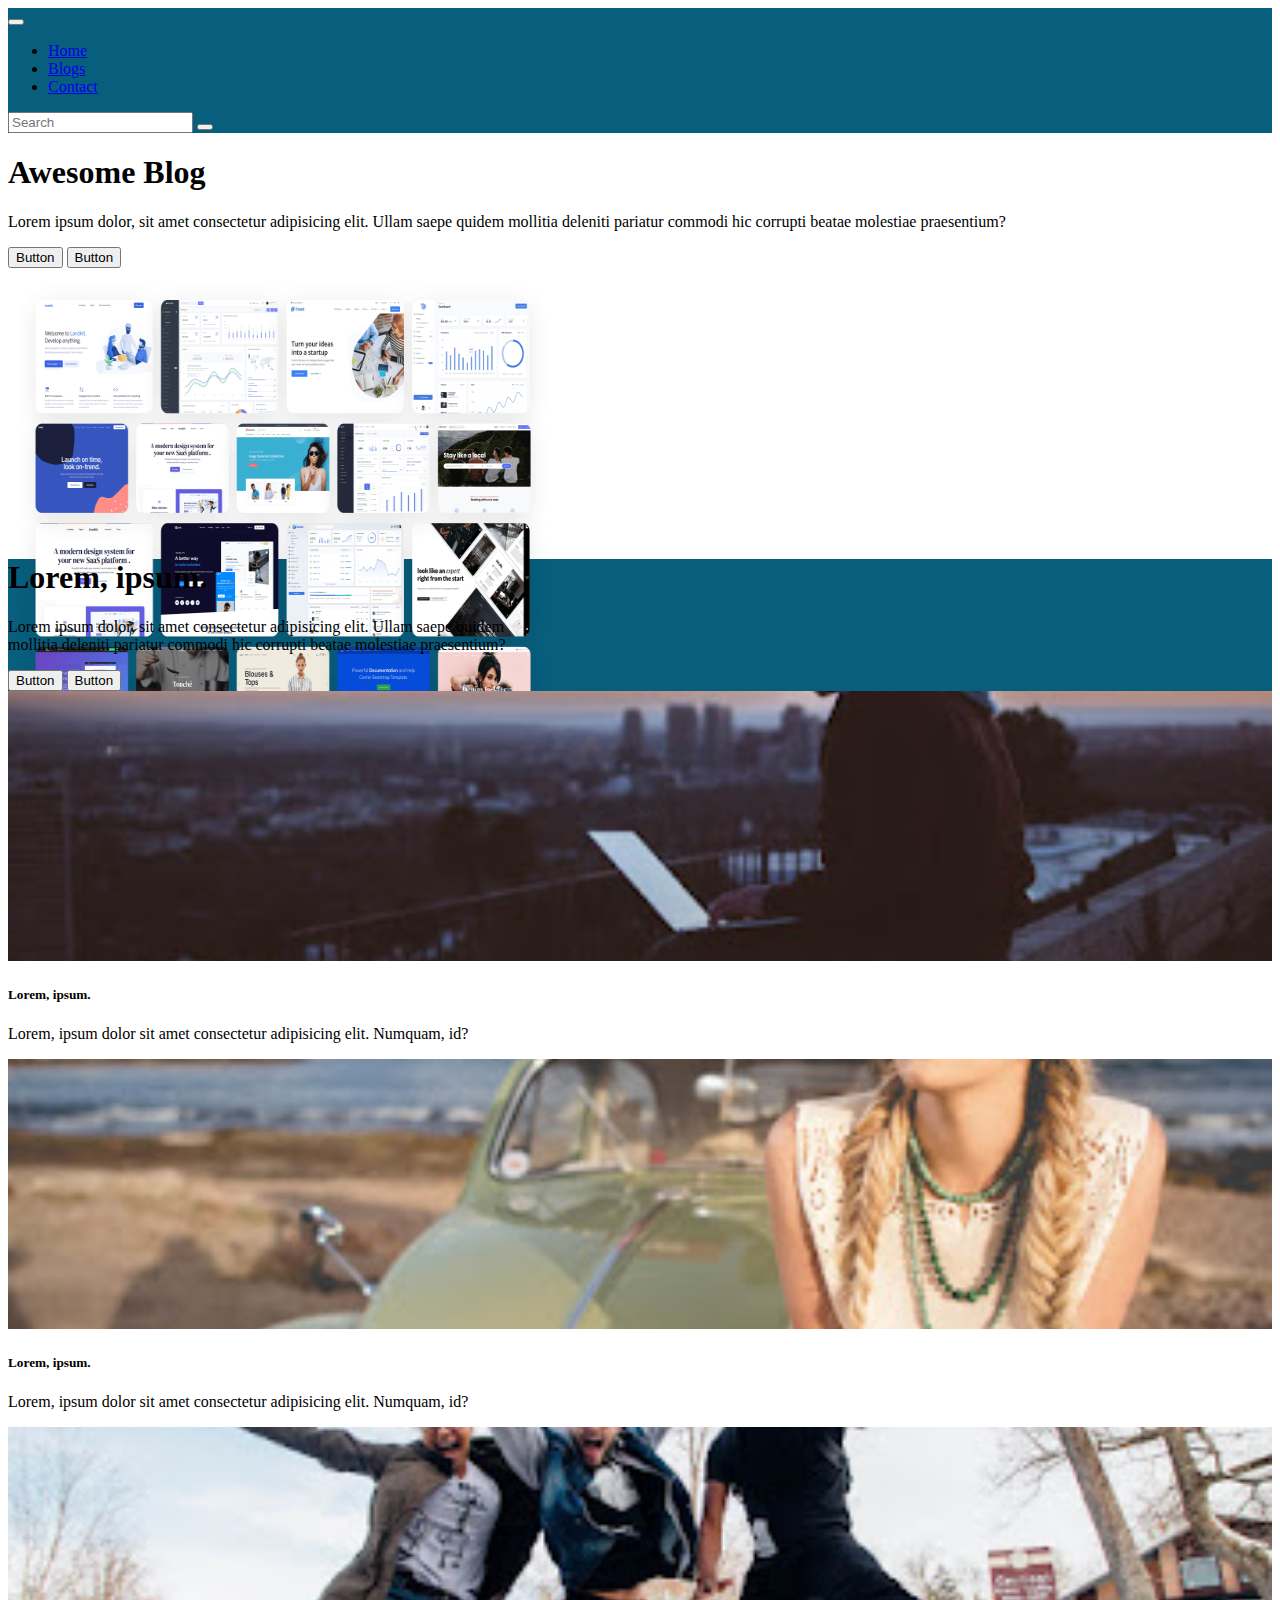
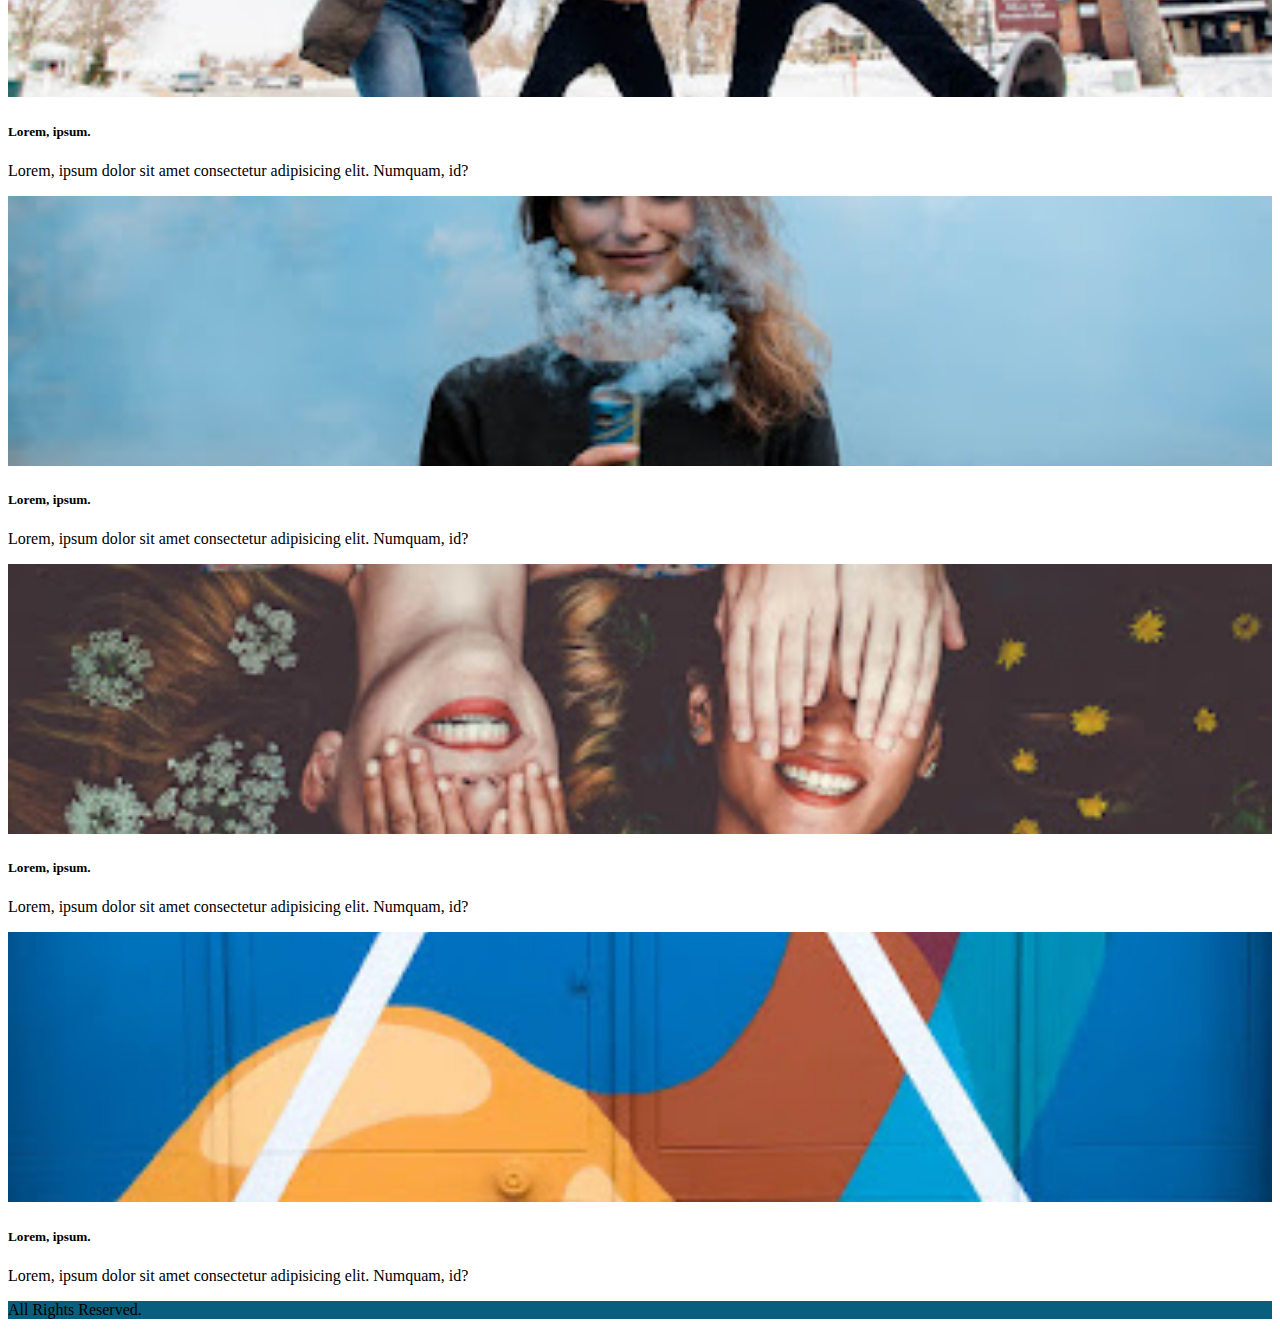
<file: index.html>
<!DOCTYPE html>
<html lang="en">
  <head>
    <meta charset="UTF-8" />
    <meta http-equiv="X-UA-Compatible" content="IE=edge" />
    <meta name="viewport" content="width=device-width, initial-scale=1.0" />
    <!-- BOOTSTRAP CSS -->
    <link
      rel="stylesheet"
      href="https://cdn.jsdelivr.net/npm/bootstrap@4.6.2/dist/css/bootstrap.min.css"
      integrity="sha384-xOolHFLEh07PJGoPkLv1IbcEPTNtaed2xpHsD9ESMhqIYd0nLMwNLD69Npy4HI+N"
      crossorigin="anonymous"
    />
    <!-- FONT AWESOME -->
    <link
      rel="stylesheet"
      href="https://cdnjs.cloudflare.com/ajax/libs/font-awesome/6.5.1/css/all.min.css"
      integrity="sha512-DTOQO9RWCH3ppGqcWaEA1BIZOC6xxalwEsw9c2QQeAIftl+Vegovlnee1c9QX4TctnWMn13TZye+giMm8e2LwA=="
      crossorigin="anonymous"
      referrerpolicy="no-referrer"
    />
    <link rel="stylesheet" href="style.css" />
    <title>Awesome Blog</title>
  </head>
  <body>
    <nav class="navbar navbar-expand-lg navbar-dark bg-light">
      <div class="container">
        <a class="navbar-brand" href="#"
          ><i class="fa-solid fa-house" style="color: #ffffff"></i
        ></a>
        <button
          class="navbar-toggler"
          type="button"
          data-toggle="collapse"
          data-target="#navbarSupportedContent"
          aria-controls="navbarSupportedContent"
          aria-expanded="false"
          aria-label="Toggle navigation"
        >
          <span class="navbar-toggler-icon"></span>
        </button>

        <div class="collapse navbar-collapse" id="navbarSupportedContent">
          <ul class="navbar-nav mr-auto">
            <li class="nav-item">
              <a class="nav-link active" href="index.html">Home</a>
            </li>
            <li class="nav-item">
              <a class="nav-link" href="blogs.html">Blogs</a>
            </li>
            <li class="nav-item">
              <a class="nav-link" href="contact.html">Contact</a>
            </li>
          </ul>
          <form class="form-inline my-2 my-lg-0">
            <input
              class="form-control mr-sm-1"
              type="search"
              placeholder="Search"
              aria-label="Search"
              style="height: auto"
            />
            <button class="btn btn-warning my-2 my-sm-0" type="submit">
              <i class="fa-solid fa-magnifying-glass fw-bold"></i>
            </button>
          </form>
        </div>
      </div>
    </nav>
    <header>
      <div class="text-center pt-5 mt-5 border-bottom">
        <h1 class="display-4 font-weight-bold">Awesome Blog</h1>
        <p class="lead col-lg-6 mx-auto">
          Lorem ipsum dolor, sit amet consectetur adipisicing elit. Ullam saepe
          quidem mollitia deleniti pariatur commodi hic corrupti beatae
          molestiae praesentium?
        </p>
        <div class="mb-5 justify-content-center">
          <button class="btn btn-primary btn-lg mr-1 col-lg-1 col-10">
            <i class="fa-solid fa-caret-right mr-1"></i>Button
          </button>
          <button class="btn btn-outline-secondary btn-lg mr-1 col-lg-1 col-10">
            <i class="fa-solid fa-caret-right mr-1"></i>Button
          </button>
        </div>
        <div class="overflow-hidden" style="max-height: 30vh">
          <div class="container">
            <img
              src="./img/bg.png"
              alt=""
              width="550"
              height="500"
              class="img-fluid border rounded-3 shadow-lg mb-4"
            />
          </div>
        </div>
      </div>
    </header>
    <main>
      <div
        class="py-5 text-center text-white"
        style="background-color: #085e7d"
      >
        <div class="py-5">
          <h1 class="display-5 font-weight-bold">Lorem, ipsum.</h1>
          <p class="lead col-lg-7 mx-auto py-3">
            Lorem ipsum dolor, sit amet consectetur adipisicing elit. Ullam
            saepe quidem <br />
            mollitia deleniti pariatur commodi hic corrupti beatae molestiae
            praesentium?
          </p>
          <div class="mb-5 justify-content-center">
            <button class="btn btn-outline-warning btn-lg mr-1 col-lg-1 col-10">
              <i class="fa-solid fa-caret-right mr-1"></i>Button
            </button>
            <button class="btn btn-outline-light btn-lg mr-1 col-lg-1 col-10">
              <i class="fa-solid fa-caret-right mr-1"></i>Button
            </button>
          </div>
        </div>
      </div>
      <div class="container py-5">
        <div class="row col-12 cards">
          <div class="col-lg-4 col-md-4 col-sm-6 col-12 my-3">
            <div class="card shadow-lg">
              <img src="./img/1.jpeg" class="card-img-top" />
              <div class="card-body">
                <h5 class="card-title">Lorem, ipsum.</h5>
                <p class="card-text">
                  Lorem, ipsum dolor sit amet consectetur adipisicing elit.
                  Numquam, id?
                </p>
              </div>
            </div>
          </div>
          <div class="col-lg-4 col-md-4 col-sm-6 col-12 my-3">
            <div class="card shadow-lg">
              <img src="./img/2.jpeg" class="card-img-top" />
              <div class="card-body">
                <h5 class="card-title">Lorem, ipsum.</h5>
                <p class="card-text">
                  Lorem, ipsum dolor sit amet consectetur adipisicing elit.
                  Numquam, id?
                </p>
              </div>
            </div>
          </div>
          <div class="col-lg-4 col-md-4 col-sm-6 col-12 my-3">
            <div class="card shadow-lg">
              <img src="./img/3.jpeg" class="card-img-top" />
              <div class="card-body">
                <h5 class="card-title">Lorem, ipsum.</h5>
                <p class="card-text">
                  Lorem, ipsum dolor sit amet consectetur adipisicing elit.
                  Numquam, id?
                </p>
              </div>
            </div>
          </div>
          <div class="col-lg-4 col-md-4 col-sm-6 col-12 my-3">
            <div class="card shadow-lg">
              <img src="./img/4.jpeg" class="card-img-top" />
              <div class="card-body">
                <h5 class="card-title">Lorem, ipsum.</h5>
                <p class="card-text">
                  Lorem, ipsum dolor sit amet consectetur adipisicing elit.
                  Numquam, id?
                </p>
              </div>
            </div>
          </div>
          <div class="col-lg-4 col-md-4 col-sm-6 col-12 my-3">
            <div class="card shadow-lg">
              <img src="./img/5.jpeg" class="card-img-top" />
              <div class="card-body">
                <h5 class="card-title">Lorem, ipsum.</h5>
                <p class="card-text">
                  Lorem, ipsum dolor sit amet consectetur adipisicing elit.
                  Numquam, id?
                </p>
              </div>
            </div>
          </div>
          <div class="col-lg-4 col-md-4 col-sm-6 col-12 my-3">
            <div class="card shadow-lg">
              <img src="./img/6.jpeg" class="card-img-top" />
              <div class="card-body">
                <h5 class="card-title">Lorem, ipsum.</h5>
                <p class="card-text">
                  Lorem, ipsum dolor sit amet consectetur adipisicing elit.
                  Numquam, id?
                </p>
              </div>
            </div>
          </div>
        </div>
      </div>
    </main>
    <footer>
      <div
        class="text-center text-white py-5"
        style="background-color: #085e7d"
      >
        <p class="m-0">All Rights Reserved.</p>
      </div>
    </footer>
    <script
      src="https://cdn.jsdelivr.net/npm/jquery@3.5.1/dist/jquery.slim.min.js"
      integrity="sha384-DfXdz2htPH0lsSSs5nCTpuj/zy4C+OGpamoFVy38MVBnE+IbbVYUew+OrCXaRkfj"
      crossorigin="anonymous"
    ></script>
    <script
      src="https://cdn.jsdelivr.net/npm/bootstrap@4.6.2/dist/js/bootstrap.bundle.min.js"
      integrity="sha384-Fy6S3B9q64WdZWQUiU+q4/2Lc9npb8tCaSX9FK7E8HnRr0Jz8D6OP9dO5Vg3Q9ct"
      crossorigin="anonymous"
    ></script>
  </body>
</html>
</file>
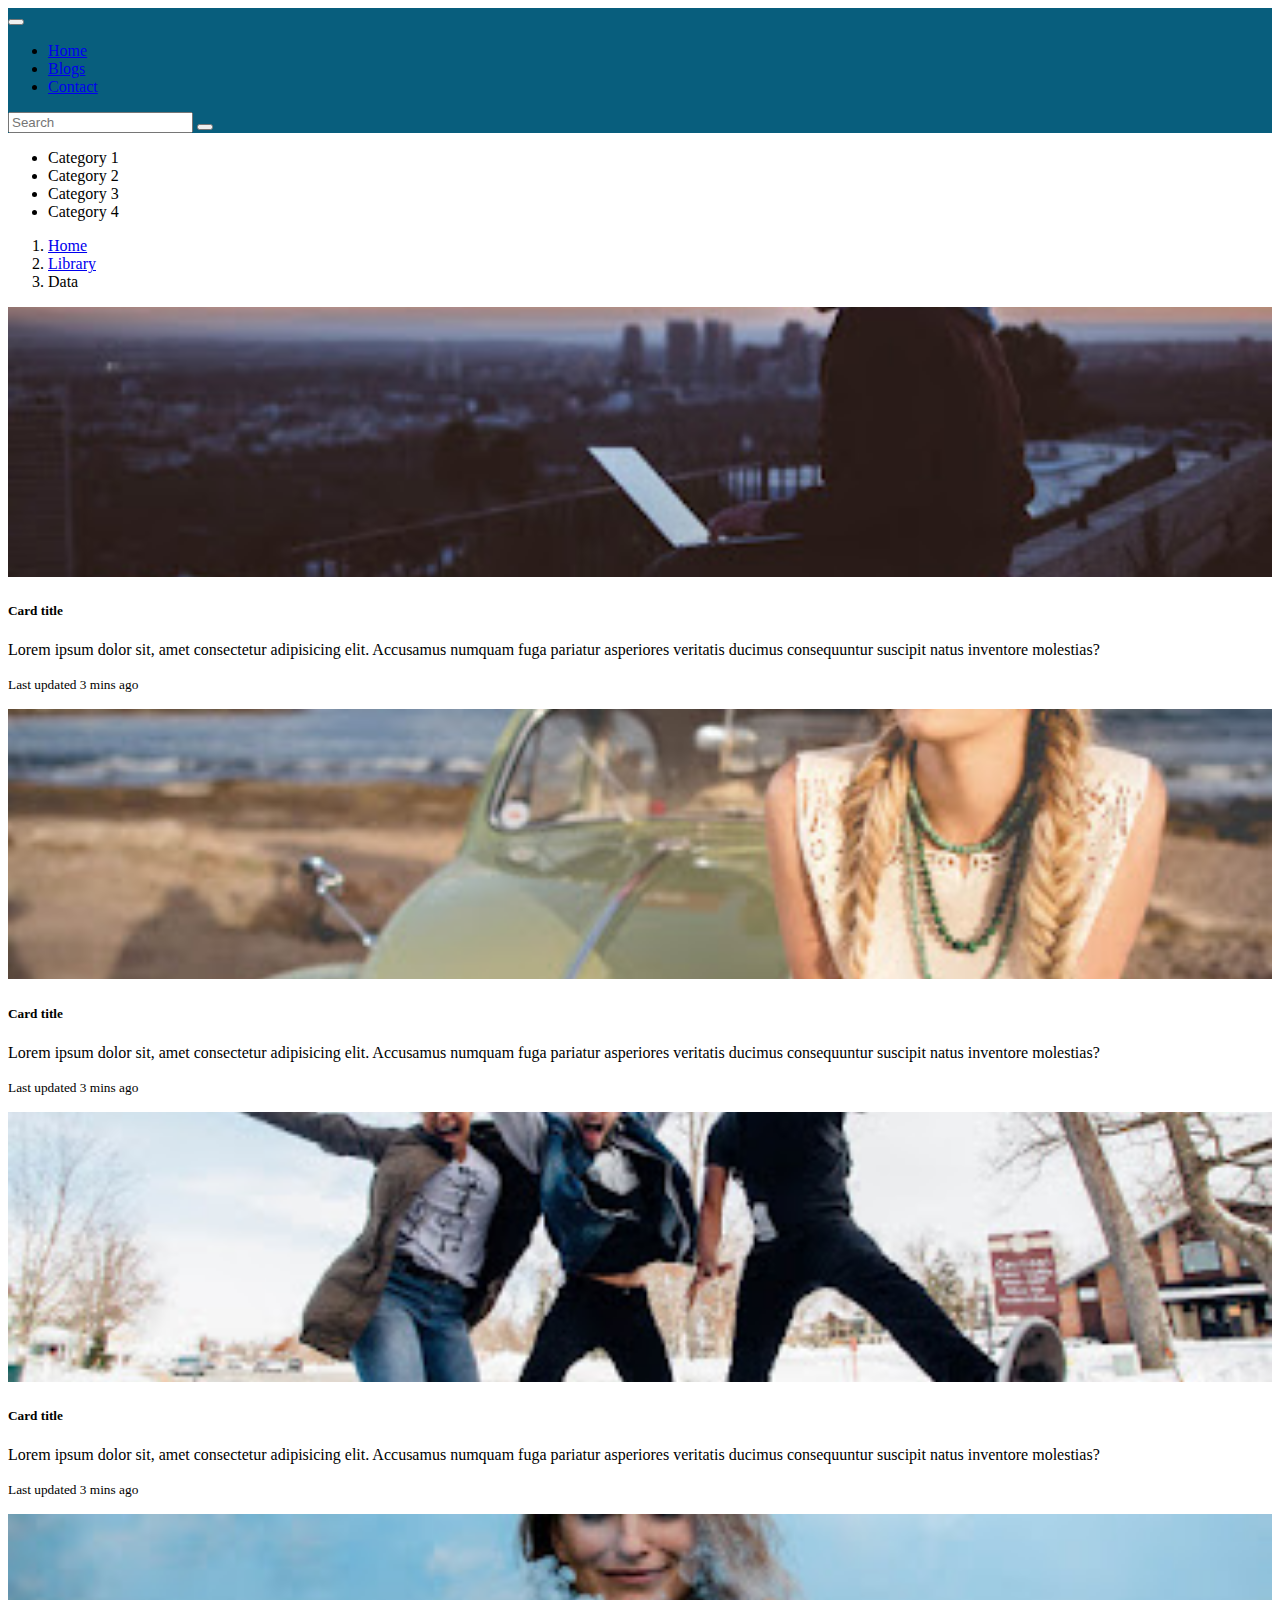
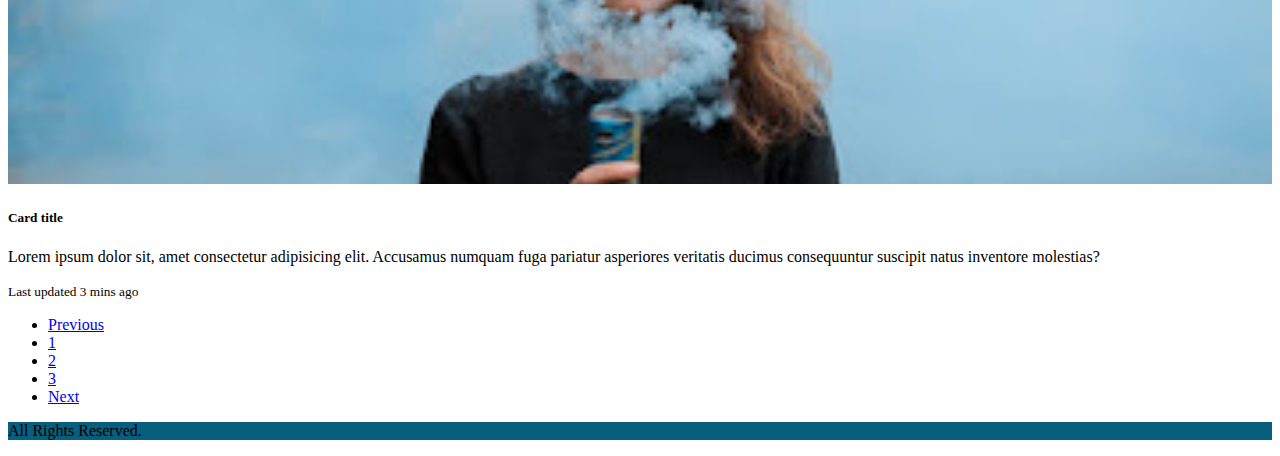
<file: blogs.html>
<!DOCTYPE html>
<html lang="en">
  <head>
    <meta charset="UTF-8" />
    <meta http-equiv="X-UA-Compatible" content="IE=edge" />
    <meta name="viewport" content="width=device-width, initial-scale=1.0" />
    <!-- BOOTSTRAP CSS -->
    <link
      rel="stylesheet"
      href="https://cdn.jsdelivr.net/npm/bootstrap@4.6.2/dist/css/bootstrap.min.css"
      integrity="sha384-xOolHFLEh07PJGoPkLv1IbcEPTNtaed2xpHsD9ESMhqIYd0nLMwNLD69Npy4HI+N"
      crossorigin="anonymous"
    />
    <!-- FONT AWESOME -->
    <link
      rel="stylesheet"
      href="https://cdnjs.cloudflare.com/ajax/libs/font-awesome/6.5.1/css/all.min.css"
      integrity="sha512-DTOQO9RWCH3ppGqcWaEA1BIZOC6xxalwEsw9c2QQeAIftl+Vegovlnee1c9QX4TctnWMn13TZye+giMm8e2LwA=="
      crossorigin="anonymous"
      referrerpolicy="no-referrer"
    />
    <link rel="stylesheet" href="style.css" />
    <title>Awesome Blog</title>
  </head>
  <body>
    <nav class="navbar navbar-expand-lg navbar-dark bg-light">
      <div class="container">
        <a class="navbar-brand" href="#"
          ><i class="fa-solid fa-house" style="color: #ffffff"></i
        ></a>
        <button
          class="navbar-toggler"
          type="button"
          data-toggle="collapse"
          data-target="#navbarSupportedContent"
          aria-controls="navbarSupportedContent"
          aria-expanded="false"
          aria-label="Toggle navigation"
        >
          <span class="navbar-toggler-icon"></span>
        </button>

        <div class="collapse navbar-collapse" id="navbarSupportedContent">
          <ul class="navbar-nav mr-auto">
            <li class="nav-item">
              <a class="nav-link" href="index.html">Home</a>
            </li>
            <li class="nav-item">
              <a class="nav-link active" href="blogs.html">Blogs</a>
            </li>
            <li class="nav-item">
              <a class="nav-link" href="contact.html">Contact</a>
            </li>
          </ul>
          <form class="form-inline my-2 my-lg-0">
            <input
              class="form-control mr-sm-1"
              type="search"
              placeholder="Search"
              aria-label="Search"
              style="height: auto"
            />
            <button class="btn btn-warning my-2 my-sm-0" type="submit">
              <i class="fa-solid fa-magnifying-glass fw-bold"></i>
            </button>
          </form>
        </div>
      </div>
    </nav>
    <main>
      <div class="container py-5">
        <div class="row">
          <div class="col-md-3 order-2 order-md-1">
            <ul class="list-group">
              <li class="list-group-item">Category 1</li>
              <li class="list-group-item">Category 2</li>
              <li class="list-group-item">Category 3</li>
              <li class="list-group-item">Category 4</li>
            </ul>
          </div>
          <div class="col-md-9 order-1 order-md-2">
            <nav>
              <ol class="breadcrumb">
                <li class="breadcrumb-item"><a href="#">Home</a></li>
                <li class="breadcrumb-item"><a href="#">Library</a></li>
                <li class="breadcrumb-item active">Data</li>
              </ol>
            </nav>
            <div class="card mb-2 shadow">
              <div class="row no-gutters">
                <div class="col-md-4">
                  <img
                    src="./img/1.jpeg"
                    alt=""
                    class="img-fluid rounded-start"
                  />
                </div>
                <div class="col-md-8">
                  <div class="card-body">
                    <h5 class="card-title">Card title</h5>
                    <p class="card-text">
                      Lorem ipsum dolor sit, amet consectetur adipisicing elit.
                      Accusamus numquam fuga pariatur asperiores veritatis
                      ducimus consequuntur suscipit natus inventore molestias?
                    </p>
                    <p class="card-text">
                      <small class="text-muted">Last updated 3 mins ago</small>
                    </p>
                  </div>
                </div>
              </div>
            </div>
            <div class="card mb-2 shadow">
              <div class="row no-gutters">
                <div class="col-md-4">
                  <img
                    src="./img/2.jpeg"
                    alt=""
                    class="img-fluid rounded-start"
                  />
                </div>
                <div class="col-md-8">
                  <div class="card-body">
                    <h5 class="card-title">Card title</h5>
                    <p class="card-text">
                      Lorem ipsum dolor sit, amet consectetur adipisicing elit.
                      Accusamus numquam fuga pariatur asperiores veritatis
                      ducimus consequuntur suscipit natus inventore molestias?
                    </p>
                    <p class="card-text">
                      <small class="text-muted">Last updated 3 mins ago</small>
                    </p>
                  </div>
                </div>
              </div>
            </div>
            <div class="card mb-2 shadow">
              <div class="row no-gutters">
                <div class="col-md-4">
                  <img
                    src="./img/3.jpeg"
                    alt=""
                    class="img-fluid rounded-start"
                  />
                </div>
                <div class="col-md-8">
                  <div class="card-body">
                    <h5 class="card-title">Card title</h5>
                    <p class="card-text">
                      Lorem ipsum dolor sit, amet consectetur adipisicing elit.
                      Accusamus numquam fuga pariatur asperiores veritatis
                      ducimus consequuntur suscipit natus inventore molestias?
                    </p>
                    <p class="card-text">
                      <small class="text-muted">Last updated 3 mins ago</small>
                    </p>
                  </div>
                </div>
              </div>
            </div>
            <div class="card mb-2 shadow">
              <div class="row no-gutters">
                <div class="col-md-4">
                  <img
                    src="./img/4.jpeg"
                    alt=""
                    class="img-fluid rounded-start"
                  />
                </div>
                <div class="col-md-8">
                  <div class="card-body">
                    <h5 class="card-title">Card title</h5>
                    <p class="card-text">
                      Lorem ipsum dolor sit, amet consectetur adipisicing elit.
                      Accusamus numquam fuga pariatur asperiores veritatis
                      ducimus consequuntur suscipit natus inventore molestias?
                    </p>
                    <p class="card-text">
                      <small class="text-muted">Last updated 3 mins ago</small>
                    </p>
                  </div>
                </div>
              </div>
            </div>
            <nav class="py-5 d-flex justify-content-end">
              <ul class="pagination">
                <li class="page-item disabled">
                  <a class="page-link" href="#">Previous</a>
                </li>
                <li class="page-item"><a class="page-link" href="#">1</a></li>
                <li class="page-item"><a class="page-link" href="#">2</a></li>
                <li class="page-item"><a class="page-link" href="#">3</a></li>
                <li class="page-item">
                  <a class="page-link" href="#">Next</a>
                </li>
              </ul>
            </nav>
          </div>
        </div>
      </div>
    </main>
    <footer>
      <div
        class="text-center text-white py-5"
        style="background-color: #085e7d"
      >
        <p class="m-0">All Rights Reserved.</p>
      </div>
    </footer>
    <script
      src="https://cdn.jsdelivr.net/npm/jquery@3.5.1/dist/jquery.slim.min.js"
      integrity="sha384-DfXdz2htPH0lsSSs5nCTpuj/zy4C+OGpamoFVy38MVBnE+IbbVYUew+OrCXaRkfj"
      crossorigin="anonymous"
    ></script>
    <script
      src="https://cdn.jsdelivr.net/npm/bootstrap@4.6.2/dist/js/bootstrap.bundle.min.js"
      integrity="sha384-Fy6S3B9q64WdZWQUiU+q4/2Lc9npb8tCaSX9FK7E8HnRr0Jz8D6OP9dO5Vg3Q9ct"
      crossorigin="anonymous"
    ></script>
  </body>
</html>
</file>
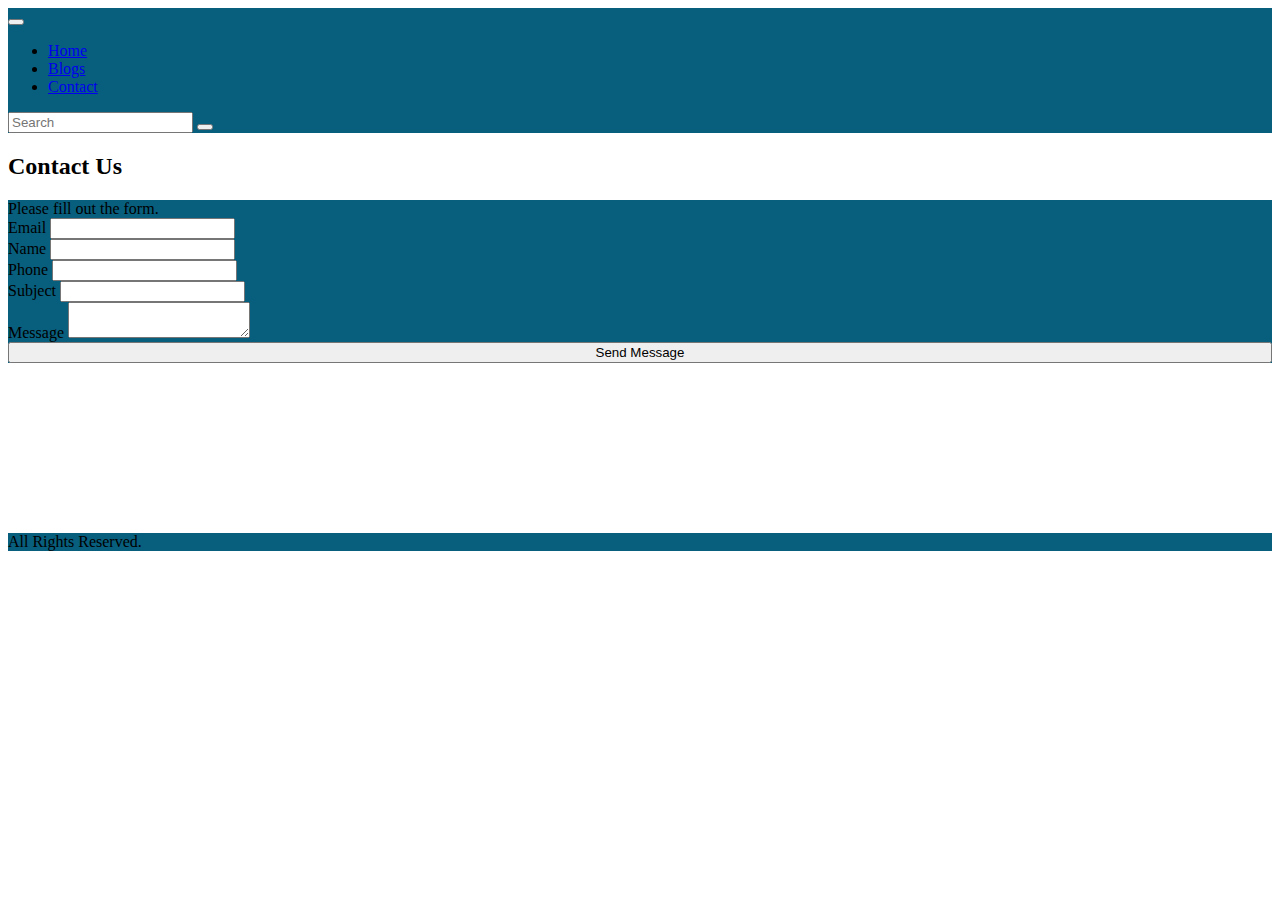
<file: contact.html>
<!DOCTYPE html>
<html lang="en">
  <head>
    <meta charset="UTF-8" />
    <meta http-equiv="X-UA-Compatible" content="IE=edge" />
    <meta name="viewport" content="width=device-width, initial-scale=1.0" />
    <!-- BOOTSTRAP CSS -->
    <link
      rel="stylesheet"
      href="https://cdn.jsdelivr.net/npm/bootstrap@4.6.2/dist/css/bootstrap.min.css"
      integrity="sha384-xOolHFLEh07PJGoPkLv1IbcEPTNtaed2xpHsD9ESMhqIYd0nLMwNLD69Npy4HI+N"
      crossorigin="anonymous"
    />
    <!-- FONT AWESOME -->
    <link
      rel="stylesheet"
      href="https://cdnjs.cloudflare.com/ajax/libs/font-awesome/6.5.1/css/all.min.css"
      integrity="sha512-DTOQO9RWCH3ppGqcWaEA1BIZOC6xxalwEsw9c2QQeAIftl+Vegovlnee1c9QX4TctnWMn13TZye+giMm8e2LwA=="
      crossorigin="anonymous"
      referrerpolicy="no-referrer"
    />
    <link rel="stylesheet" href="style.css" />
    <title>Awesome Blog</title>
  </head>
  <body>
    <nav class="navbar navbar-expand-lg navbar-dark bg-light">
      <div class="container">
        <a class="navbar-brand" href="#"
          ><i class="fa-solid fa-house" style="color: #ffffff"></i
        ></a>
        <button
          class="navbar-toggler"
          type="button"
          data-toggle="collapse"
          data-target="#navbarSupportedContent"
          aria-controls="navbarSupportedContent"
          aria-expanded="false"
          aria-label="Toggle navigation"
        >
          <span class="navbar-toggler-icon"></span>
        </button>

        <div class="collapse navbar-collapse" id="navbarSupportedContent">
          <ul class="navbar-nav mr-auto">
            <li class="nav-item">
              <a class="nav-link" href="index.html">Home</a>
            </li>
            <li class="nav-item">
              <a class="nav-link" href="blogs.html">Blogs</a>
            </li>
            <li class="nav-item">
              <a class="nav-link active" href="contact.html">Contact</a>
            </li>
          </ul>
          <form class="form-inline my-2 my-lg-0">
            <input
              class="form-control mr-sm-1"
              type="search"
              placeholder="Search"
              aria-label="Search"
              style="height: auto"
            />
            <button class="btn btn-warning my-2 my-sm-0" type="submit">
              <i class="fa-solid fa-magnifying-glass fw-bold"></i>
            </button>
          </form>
        </div>
      </div>
    </nav>
    <main>
      <div class="container my-4">
        <h2 class="py-2">Contact Us</h2>
        <div class="row">
          <div class="col-md-6">
            <div class="card" style="background: #085e7d !important">
              <div class="card-body">
                <div class="alert alert-warning" role="alert">
                  Please fill out the form.
                </div>
                <form class="row text-white">
                  <div class="col-md-6">
                    <label for="email" class="form-label">Email</label>
                    <input
                      type="email"
                      class="form-control"
                      name="email"
                      id="email"
                    />
                  </div>
                  <div class="col-md-6">
                    <label for="name" class="form-label">Name</label>
                    <input
                      type="text"
                      class="form-control"
                      name="name"
                      id="name"
                    />
                  </div>
                  <div class="col-md-12 py-2">
                    <label for="phone" class="form-label">Phone</label>
                    <input type="tel" class="form-control" name="phone" />
                  </div>
                  <div class="col-md-12 py-2">
                    <label for="subject" class="form-label">Subject</label>
                    <input type="text" class="form-control" name="subject" />
                  </div>
                  <div class="col-md-12 py-2">
                    <label for="message" class="form-label">Message</label>
                    <textarea
                      name="message"
                      class="form-control"
                      id="message"
                    ></textarea>
                  </div>
                  <div class="col-12">
                    <button
                      class="btn btn-outline-warning"
                      type="submit"
                      style="width: 100%"
                    >
                      Send Message
                    </button>
                  </div>
                </form>
              </div>
            </div>
          </div>
          <div class="col-md-6">
            <iframe
              src="https://www.google.com/maps/embed?pb=!1m18!1m12!1m3!1d58824.641879771756!2d48.458091733749626!3d39.206777552862015!2m3!1f0!2f0!3f0!3m2!1i1024!2i768!4f13.1!3m3!1m2!1s0x4023334c8035d871%3A0xa296cabf1dfffc55!2sJelilabad!5e0!3m2!1sen!2saz!4v1707384432658!5m2!1sen!2saz"
              width="100%"
              height="100%"
              style="border: 0"
              allowfullscreen=""
              loading="lazy"
              referrerpolicy="no-referrer-when-downgrade"
              id="map"
            ></iframe>
          </div>
        </div>
      </div>
    </main>
    <footer>
      <div
        class="text-center text-white py-5"
        style="background-color: #085e7d"
      >
        <p class="m-0">All Rights Reserved.</p>
      </div>
    </footer>
    <script
      src="https://cdn.jsdelivr.net/npm/jquery@3.5.1/dist/jquery.slim.min.js"
      integrity="sha384-DfXdz2htPH0lsSSs5nCTpuj/zy4C+OGpamoFVy38MVBnE+IbbVYUew+OrCXaRkfj"
      crossorigin="anonymous"
    ></script>
    <script
      src="https://cdn.jsdelivr.net/npm/bootstrap@4.6.2/dist/js/bootstrap.bundle.min.js"
      integrity="sha384-Fy6S3B9q64WdZWQUiU+q4/2Lc9npb8tCaSX9FK7E8HnRr0Jz8D6OP9dO5Vg3Q9ct"
      crossorigin="anonymous"
    ></script>
  </body>
</html>
</file>
<file: style.css>
.navbar {
  background: #085e7d !important;
}

.card img {
  -webkit-transition: 0.5s;
  -o-transition: 0.5s;
  transition: 0.5s;
  width: 100%;
  height: 30vh;
  -o-object-fit: cover;
  object-fit: cover;
}

.card img:hover {
  -webkit-transform: scale(1.1);
  -ms-transform: scale(1.1);
  transform: scale(1.1);
  cursor: pointer;
  border-radius: 10px;
}

.col-lg-4:nth-child(2) .card-img-top {
  -o-object-position: right;
  object-position: right;
}

@media (max-width: 768px) {
  #map {
    padding: 20px 0;
    height: 80vh;
  }
}
</file>
